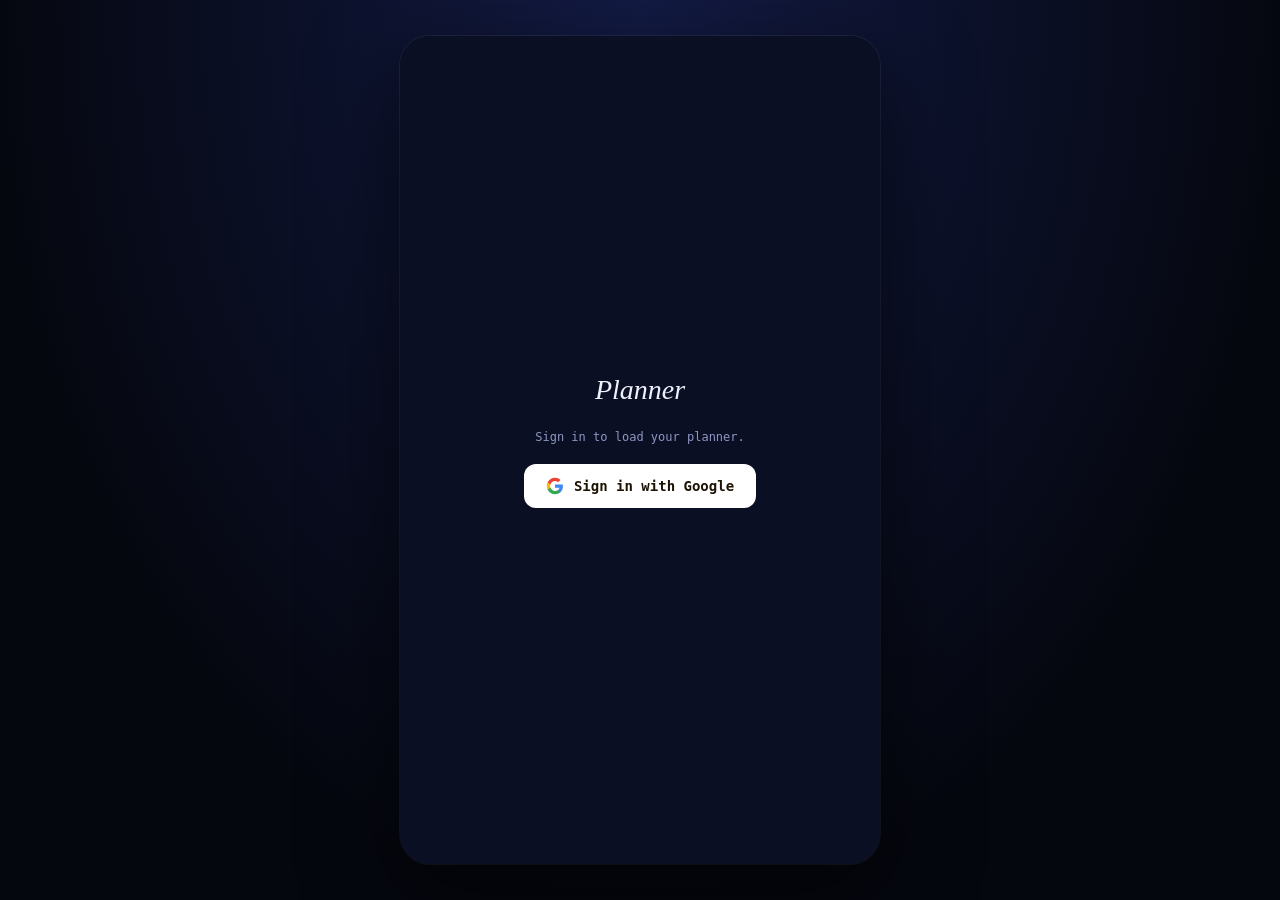
<file: index.html>
<!DOCTYPE html>
<html lang="en">
<head>
<meta charset="UTF-8">
<meta name="viewport" content="width=device-width, initial-scale=1.0, maximum-scale=1.0, user-scalable=no, viewport-fit=cover">
<meta name="theme-color" content="#0a0f24">
<title>Planner</title>
<link rel="manifest" href="manifest.json">
<link rel="icon" href="icons/icon-192.png">
<link rel="apple-touch-icon" href="icons/icon-192.png">
<meta name="apple-mobile-web-app-capable" content="yes">
<meta name="apple-mobile-web-app-status-bar-style" content="black-translucent">
<script>
  try { if (localStorage.getItem('planner_theme') === 'light') document.documentElement.setAttribute('data-theme', 'light'); } catch (e) {}
</script>
<link rel="stylesheet" href="styles.css">
<style>
  #app{ display:flex; flex-direction:column; height:100%; position:relative; }

  /* ---------- Night hero (index-only signature header) ---------- */
  .hero{ position:relative; flex-shrink:0; overflow:hidden; background:linear-gradient(180deg,#0c1240 0%,#0a0f24 100%); padding-bottom:14px; --text:#eef1fb; --sub:#8d97c2; color:var(--text); }
  .hero .stars{ position:absolute; inset:0; background-image:
      radial-gradient(1px 1px at 20% 25%, #cfd6ff 100%, transparent),
      radial-gradient(1px 1px at 65% 15%, #cfd6ff 100%, transparent),
      radial-gradient(1px 1px at 80% 40%, #cfd6ff 100%, transparent),
      radial-gradient(1px 1px at 40% 10%, #cfd6ff 100%, transparent),
      radial-gradient(1.5px 1.5px at 90% 20%, #e9ecff 100%, transparent),
      radial-gradient(1px 1px at 10% 45%, #cfd6ff 100%, transparent),
      radial-gradient(1.5px 1.5px at 55% 30%, #e9ecff 100%, transparent),
      radial-gradient(1px 1px at 30% 55%, #cfd6ff 100%, transparent);
    opacity:0.8; }
  .hero svg{ position:absolute; bottom:0; left:0; width:100%; height:auto; display:block; }
  .hero .window{ position:absolute; width:5px; height:5px; border-radius:1px; background:var(--accent); box-shadow:0 0 8px 2px rgba(242,184,75,0.8); }
  .hero-fade{ position:absolute; left:0; right:0; bottom:0; height:56px; background:linear-gradient(180deg, rgba(10,15,36,0) 0%, var(--ink) 92%); }
  .hero-content{ position:relative; z-index:2; padding:calc(14px + env(safe-area-inset-top)) 16px 0 16px; display:flex; flex-direction:column; gap:10px; }
  .title-row{ display:flex; align-items:center; justify-content:space-between; gap:10px; }
  .title-row h1{ font-family:Georgia,serif; font-weight:400; font-style:italic; font-size:22px; margin:0; }

  .quick-row{ display:flex; gap:8px; }
  .quick-tile{ flex:1; display:flex; align-items:center; justify-content:center; gap:6px; background:rgba(255,255,255,0.08); border:1px solid rgba(255,255,255,0.14); border-radius:10px; padding:9px 4px; font-size:12px; font-weight:600; color:var(--text); transition:transform 0.15s cubic-bezier(0.22,1,0.36,1), background 0.15s ease; }
  .quick-tile:active{ transform:scale(0.96); background:rgba(255,255,255,0.14); }
  .quick-tile .qt-icon{ font-size:14px; }

  .nav-row{ display:flex; align-items:center; justify-content:space-between; gap:8px; }
  .nav-row button{ background:rgba(255,255,255,0.08); border:1px solid rgba(255,255,255,0.14); color:var(--text); width:32px; height:32px; border-radius:8px; font-size:15px; flex-shrink:0; }
  .nav-row .mlabel{ font-size:16px; font-weight:600; flex:1; text-align:center; }
  .date-banner{ display:flex; align-items:baseline; gap:8px; justify-content:center; flex:1; }
  .date-banner .big-num{ font-size:22px; font-weight:700; line-height:1; }
  .date-banner .dcol{ display:flex; flex-direction:column; line-height:1.2; text-align:left; }
  .date-banner .dow{ font-family:Georgia,serif; font-style:italic; font-size:13px; color:var(--text); }
  .date-banner .ym{ font-size:9px; color:var(--sub); text-transform:uppercase; letter-spacing:0.5px; }

  /* ---------- Month view ---------- */
  #monthView{ padding:8px 16px calc(24px + env(safe-area-inset-bottom)) 16px; overflow-y:auto; flex:1; }
  .wk-header{ display:grid; grid-template-columns:repeat(7,1fr); gap:4px; margin-bottom:6px; }
  .wk-header div{ text-align:center; font-size:10px; color:var(--sub); text-transform:uppercase; }
  .grid{ display:grid; grid-template-columns:repeat(7,1fr); gap:5px; }
  .grid.anim-next{ animation:slideInRight 0.32s cubic-bezier(0.22,1,0.36,1) both; }
  .grid.anim-prev{ animation:slideInLeft 0.32s cubic-bezier(0.22,1,0.36,1) both; }
  @keyframes slideInRight{ from{ transform:translateX(18px); opacity:0; } to{ transform:translateX(0); opacity:1; } }
  @keyframes slideInLeft{ from{ transform:translateX(-18px); opacity:0; } to{ transform:translateX(0); opacity:1; } }
  .cell{ aspect-ratio:1; border-radius:12px; background:var(--panel); border:1px solid var(--line); display:flex; flex-direction:column; align-items:center; justify-content:center; position:relative; cursor:pointer; gap:2px; transition:transform 0.15s cubic-bezier(0.22,1,0.36,1), background 0.15s ease; }
  .cell:active{ transform:scale(0.92); background:var(--panel-2); }
  .cell.blank{ background:transparent; border:none; }
  .cell .dnum{ font-size:14px; font-weight:600; width:24px; height:24px; display:flex; align-items:center; justify-content:center; border-radius:50%; transition:background 0.2s ease, color 0.2s ease; }
  .cell.today .dnum{ background:var(--accent); color:var(--accent-ink); }
  .cell .dots{ display:flex; gap:2px; height:5px; }
  .cell .dot{ width:4px; height:4px; border-radius:50%; }

  .view-fade-in{ animation:viewFadeIn 0.28s cubic-bezier(0.22,1,0.36,1) both; }
  @keyframes viewFadeIn{ from{ opacity:0; transform:translateY(6px); } to{ opacity:1; transform:translateY(0); } }

  /* ---------- Day view / timeline ---------- */
  #dayView{ display:flex; flex-direction:column; flex:1; overflow:hidden; }
  main.timeline-scroll{ flex:1; overflow-y:auto; padding:8px 16px calc(40px + env(safe-area-inset-bottom)) 16px; }
  .hour-row{ display:flex; border-top:1px solid var(--line); min-height:56px; }
  .hour-row:first-child{ border-top:none; }
  .hour-label{ width:52px; flex-shrink:0; font-size:11px; color:var(--sub); padding-top:8px; }
  .slots{ flex:1; display:flex; flex-direction:column; }
  .slot{ min-height:28px; display:flex; align-items:center; border-radius:10px; padding:2px 4px; margin:1px 0; cursor:pointer; }
  .slot.empty{ touch-action:manipulation; -webkit-user-select:none; user-select:none; transition:background 0.15s ease, transform 0.12s ease; }
  .slot.empty:active{ background:var(--panel-2); }
  .slot.empty::after{ content:'+'; color:#333c72; font-size:13px; padding-left:4px; }
  .slot.empty.pressing{ background:rgba(242,184,75,0.14); transform:scale(0.98); }
  .slot.empty.selected{ background:rgba(242,184,75,0.18); border:1.5px dashed var(--accent); }
  .slot.empty.selected::after{ content:'\2713'; color:var(--accent); font-weight:700; }
  .task-block{ width:100%; border-radius:11px; padding:8px 12px; display:flex; flex-direction:column; gap:2px; background:var(--panel); border:1px solid var(--line); border-left:4px solid var(--cat-color,var(--accent));
    transition:transform 0.15s cubic-bezier(0.22,1,0.36,1), background 0.15s ease;
    animation:taskIn 0.36s cubic-bezier(0.22,1,0.36,1) both; }
  .task-block:active{ transform:scale(0.97); background:var(--panel-2); }
  @keyframes taskIn{ from{ opacity:0; transform:translateY(8px); } to{ opacity:1; transform:translateY(0); } }
  .task-block .t-title{ font-size:13px; font-weight:600; color:var(--text); line-height:1.25; }
  .task-block .t-meta{ font-size:10px; color:var(--sub); display:flex; align-items:center; gap:5px; }
  .task-block .t-meta .cat-dot{ width:6px; height:6px; border-radius:50%; background:var(--cat-color,var(--accent)); flex-shrink:0; }

  /* ---------- Multi-select action bar ---------- */
  .multi-bar{ position:absolute; left:16px; right:16px; bottom:calc(20px + env(safe-area-inset-bottom)); background:var(--panel); border:1px solid var(--line); border-radius:14px; padding:12px 14px 12px 18px; display:flex; align-items:center; justify-content:space-between; box-shadow:0 10px 30px rgba(0,0,0,0.5); z-index:25; transform:translateY(140%); transition:transform 0.3s cubic-bezier(0.22,1,0.36,1); }
  .multi-bar.open{ transform:translateY(0); }
  .multi-bar #multiCount{ font-size:12px; color:var(--text); font-weight:600; }
  .multi-actions{ display:flex; gap:8px; }
  .btn-ghost{ background:none; border:1px solid var(--line); color:var(--sub); font-family:inherit; font-size:12px; font-weight:600; padding:9px 14px; border-radius:10px; cursor:pointer; }
  .btn-apply-small{ background:var(--accent); color:var(--accent-ink); border:none; font-family:inherit; font-size:12px; font-weight:700; padding:9px 16px; border-radius:10px; cursor:pointer; }
</style>
</head>
<body>
<div id="shell">

<div id="gateMount"></div>

<div id="app" style="display:none;" class="page-fade-in">
  <div class="hero" id="hero">
    <div class="stars"></div>
    <svg viewBox="0 0 400 90" preserveAspectRatio="none"><polygon points="0,90 0,55 40,20 80,50 130,10 180,45 230,25 280,55 320,30 360,50 400,35 400,90" fill="#141c48"/><polygon points="0,90 0,70 60,40 110,60 160,35 220,58 270,42 330,60 380,45 400,55 400,90" fill="#0f1638"/></svg>
    <div class="window" style="left:57%; bottom:38px;"></div>
    <div class="hero-fade"></div>
    <div class="hero-content">
      <div class="title-row">
        <button class="icon-btn" id="menuBtn" aria-label="Menu">&#9776;</button>
        <h1>Planner</h1>
        <button class="sync-chip" id="syncChip" aria-label="Sync now">
          <span class="sync-pip" id="syncDot"></span><span id="syncText">Synced</span><span class="sync-icon">&#8635;</span>
        </button>
      </div>
      <div class="seg-control view-toggle" id="viewToggle">
        <button class="seg-btn selected" data-mode="day">Daily</button>
        <button class="seg-btn" data-mode="month">Monthly</button>
      </div>
      <div class="quick-row" id="quickRow">
        <a class="quick-tile" href="food.html"><span class="qt-icon">&#127860;</span>Food</a>
        <a class="quick-tile" href="expenses.html"><span class="qt-icon">&#128176;</span>Expenses</a>
      </div>
      <div class="nav-row" id="monthNav" style="display:none;">
        <button id="prevMonth">&larr;</button>
        <div class="mlabel" id="monthLabel"></div>
        <button id="nextMonth">&rarr;</button>
      </div>
      <div class="nav-row" id="dayNav">
        <button id="prevDay">&larr;</button>
        <div class="date-banner" id="dateBanner"></div>
        <button id="nextDay">&rarr;</button>
      </div>
    </div>
  </div>

  <div id="monthView" style="display:none;">
    <div class="wk-header"><div>Su</div><div>Mo</div><div>Tu</div><div>We</div><div>Th</div><div>Fr</div><div>Sa</div></div>
    <div class="grid" id="monthGrid"></div>
  </div>

  <div id="dayView" style="display:flex;">
    <main class="timeline-scroll"><div id="timeline"></div></main>
  </div>

  <div class="multi-bar" id="multiBar">
    <span id="multiCount">0 selected</span>
    <div class="multi-actions">
      <button class="btn-ghost" id="multiCancelBtn">Cancel</button>
      <button class="btn-apply-small" id="multiApplyBtn">Apply</button>
    </div>
  </div>
</div>

<!-- Task editor sheet (also used for bulk multi-slot create) -->
<div class="sheet-backdrop" id="backdrop"></div>
<div class="sheet" id="sheet">
  <div class="sheet-handle"></div>
  <button class="sheet-close" id="sheetCloseBtn" aria-label="Close without saving">&times;</button>
  <p class="sheet-sub" id="sheetSubText" style="display:none;"></p>
  <label style="margin-top:4px;">Category <span style="text-transform:none; opacity:0.6;">(required)</span></label>
  <div class="cat-row" id="catRow"></div>
  <label>Task <span style="text-transform:none; opacity:0.6;">(optional)</span></label>
  <input type="text" id="taskTitle" placeholder="What are you doing? (leave blank to just use the category)" maxlength="60">
  <div id="timeFieldWrap">
    <label>Time</label>
    <div class="time-range">
      <select id="startTime"></select><span style="color:var(--sub)">&rarr;</span><select id="endTime"></select>
    </div>
  </div>
  <label>Notes</label>
  <textarea id="taskNotes" placeholder="Optional"></textarea>
  <div class="sheet-error" id="sheetError"></div>
  <div class="sheet-actions">
    <button class="btn btn-delete" id="deleteBtn" style="display:none;">Delete</button>
    <button class="btn btn-save" id="saveBtn">Save</button>
  </div>
</div>

<div id="drawerMount"></div>

</div><!-- /#shell -->

<script src="config.js"></script>
<script src="auth.js"></script>
<script src="sheetsApi.js"></script>
<script src="core.js"></script>
<script src="app.js"></script>
</body>
</html>
</file>
<file: styles.css>
/* Shared design tokens + components used by every page (index, summary, profile, export). */
:root{
  --ink:#0a0f24; --ink-2:#0d1330; --panel:#141a3d; --panel-2:#1a214a; --line:#293168;
  --text:#eef1fb; --sub:#8d97c2; --accent:#f2b84b; --accent-ink:#22160a; --error:#ef7c8e;
  --class:#6ea8fe; --labs:#b892ff; --null:#7c8299; --sleep:#5fd0c9; --wasted:#ef7c8e; --work:#f2b84b;
  color-scheme: dark;
}
:root[data-theme="light"]{
  --ink:#f3f5fb; --ink-2:#e7ebf6; --panel:#ffffff; --panel-2:#eef1fa; --line:#dbe1f0;
  --text:#181c2e; --sub:#5a6180; --accent:#e8a33d; --accent-ink:#22160a; --error:#c73752;
  --class:#2f6fe0; --labs:#8250df; --null:#6b7280; --sleep:#0d9488; --wasted:#c73752; --work:#c98a1f;
  color-scheme: light;
}
*{box-sizing:border-box; -webkit-tap-highlight-color:transparent;}
html,body{height:100%; margin:0;}
body{background:var(--ink-2); color:var(--text); font-family:'SF Mono','Roboto Mono',ui-monospace,monospace; overscroll-behavior-y:none;}

/* Cross-document view transitions: a free cross-fade between pages on browsers
   that support it (Chrome/Edge). No-op elsewhere — plain instant navigation. */
@view-transition { navigation: auto; }

/* ---------- Shell: fills the viewport on phones, becomes a centered frame on wider screens ---------- */
/* height:100vh first as a fallback for WebViews without dvh support, then the
   more accurate dvh overrides it where available. */
#shell{ position:relative; width:100%; max-width:480px; height:100vh; height:100dvh; margin:0 auto; overflow:hidden; background:var(--ink); }

/* Safe-area insets (notch/status bar/gesture-nav) — applied to actual content,
   not to #shell itself: full-bleed backgrounds (hero, drawer, gate) are meant
   to extend edge-to-edge, only the readable/tappable content needs inset.
   viewport-fit=cover in each page's <head> is what makes these env() vars
   resolve to real values instead of 0. */
.page-header{ padding-top:calc(16px + env(safe-area-inset-top)); }
.drawer-nav{ padding-bottom:env(safe-area-inset-bottom); }
.gate{ padding-top:calc(24px + env(safe-area-inset-top)); padding-bottom:calc(24px + env(safe-area-inset-bottom)); }
@media (min-width:640px){
  html,body{ height:100%; }
  body{ display:flex; align-items:center; justify-content:center; background:radial-gradient(ellipse at top, #131b45 0%, #05070f 72%); padding:24px; }
  :root[data-theme="light"] body{ background:radial-gradient(ellipse at top, #eef1fb 0%, #c9d0e4 72%); }
  #shell{ height:min(880px, 92vh); border-radius:30px; box-shadow:0 30px 90px rgba(0,0,0,0.6), 0 0 0 1px rgba(255,255,255,0.07); }
}

/* ---------- Sign-in gate ---------- */
.gate{ position:absolute; inset:0; display:flex; flex-direction:column; align-items:center; justify-content:center; gap:18px; background:var(--ink); z-index:50; padding:24px; text-align:center; }
.gate h1{ font-family:Georgia,serif; font-weight:400; font-style:italic; font-size:28px; margin:0 0 4px 0; }
.gate p{ color:var(--sub); font-size:12px; max-width:280px; line-height:1.5; margin:0; }
.btn-google{ display:flex; align-items:center; gap:10px; background:#fff; color:#1c1305; border:none; border-radius:12px; padding:13px 22px; font-family:inherit; font-size:14px; font-weight:600; cursor:pointer; }
.btn-google svg{ width:18px; height:18px; }
.gate-error{ color:var(--error); font-size:11px; max-width:280px; }
.spinner{ width:28px; height:28px; border-radius:50%; border:3px solid var(--line); border-top-color:var(--accent); animation:spin 0.8s linear infinite; }
@keyframes spin{ to{ transform:rotate(360deg); } }

button{ transition:transform 0.15s cubic-bezier(0.22,1,0.36,1), background 0.15s ease, opacity 0.15s ease; font-family:inherit; }
button:active{ transform:scale(0.92); }
a{ text-decoration:none; color:inherit; }

.icon-btn{ background:rgba(255,255,255,0.08); border:1px solid rgba(255,255,255,0.14); color:var(--text); width:34px; height:34px; border-radius:9px; font-size:15px; display:flex; align-items:center; justify-content:center; flex-shrink:0; }
.sync-chip{ display:flex; align-items:center; gap:5px; background:none; border:none; padding:5px 7px; border-radius:7px; flex-shrink:0; }
.sync-chip:active{ background:rgba(255,255,255,0.08); }
.sync-chip #syncText{ font-size:9px; color:var(--sub); text-transform:uppercase; letter-spacing:0.4px; }
.sync-chip .sync-icon{ font-size:11px; color:var(--sub); display:inline-block; }
.sync-chip.busy .sync-icon{ animation:spin 0.8s linear infinite; }
.sync-pip{ width:7px; height:7px; border-radius:50%; background:#7fd88f; flex-shrink:0; transition:background 0.25s ease; }
.sync-pip.busy{ background:var(--accent); animation:pulse 1s ease-in-out infinite; }
.sync-pip.pending{ background:var(--accent); }
.sync-pip.err{ background:var(--error); }
.sync-pip.offline{ background:var(--sub); }
@keyframes pulse{ 0%,100%{ opacity:1; transform:scale(1); } 50%{ opacity:0.5; transform:scale(1.3); } }

/* ---------- Simple page header (Summary / Profile / Export) ---------- */
.page-header{ display:flex; align-items:center; gap:8px; padding:16px 16px 12px 16px; flex-shrink:0; }
.page-header h1{ font-family:Georgia,serif; font-weight:400; font-style:italic; font-size:19px; margin:0; flex:1; }

.page-fade-in{ animation:pageFadeIn 0.32s cubic-bezier(0.22,1,0.36,1) both; }
@keyframes pageFadeIn{ from{ opacity:0; transform:translateY(8px); } to{ opacity:1; transform:translateY(0); } }

/* ---------- Segmented control (Daily/Monthly, Theme, export & summary modes) ---------- */
.seg-control{ display:flex; background:var(--panel-2); border:1px solid var(--line); border-radius:10px; padding:3px; }
.seg-control.spaced{ margin-top:12px; }
.seg-btn{ flex:1; background:none; border:none; color:var(--sub); font-family:inherit; font-size:12px; font-weight:600; padding:9px 4px; border-radius:8px; cursor:pointer; transition:transform 0.15s cubic-bezier(0.22,1,0.36,1), background 0.2s ease, color 0.2s ease; }
.seg-btn.selected{ background:var(--accent); color:var(--accent-ink); }

/* ---------- Bottom sheet (task editor on index.html) + shared form/button styles ---------- */
.sheet-backdrop{ position:absolute; inset:0; background:rgba(4,6,20,0.6); z-index:30; opacity:0; pointer-events:none; transition:opacity 0.28s cubic-bezier(0.22,1,0.36,1); }
.sheet-backdrop.open{ opacity:1; pointer-events:auto; }
.sheet{ position:absolute; left:0; right:0; bottom:0; background:var(--panel); border-radius:20px 20px 0 0; padding:10px 20px 28px 20px; z-index:31; transform:translateY(100%); transition:transform 0.34s cubic-bezier(0.32,0.72,0,1); max-height:85vh; overflow-y:auto; }
.sheet.open{ transform:translateY(0); }
.sheet-handle{ width:36px; height:4px; background:var(--line); border-radius:2px; margin:0 auto 16px auto; }
.sheet-close{ position:absolute; top:10px; right:12px; width:30px; height:30px; border-radius:50%; background:var(--panel-2); border:1px solid var(--line); color:var(--sub); font-size:18px; line-height:1; display:flex; align-items:center; justify-content:center; cursor:pointer; }
.sheet-title{ font-family:Georgia,serif; font-style:italic; font-weight:400; font-size:18px; margin:0 0 4px 0; }
.sheet-sub{ color:var(--sub); font-size:11px; margin:0 0 4px 0; }
label{ display:block; font-size:11px; color:var(--sub); text-transform:uppercase; letter-spacing:0.5px; margin:14px 0 6px 0; }
input[type=text], input[type=date], input[type=month], input[type=number], textarea{ width:100%; background:var(--panel-2); border:1px solid var(--line); border-radius:10px; padding:11px 12px; color:var(--text); font-family:inherit; font-size:15px; }
textarea{ resize:none; min-height:60px; }
.time-range{ display:flex; align-items:center; gap:10px; }
.time-range select{ background:var(--panel-2); border:1px solid var(--line); color:var(--text); border-radius:10px; padding:10px; font-family:inherit; font-size:14px; flex:1; }
.cat-row{ display:flex; gap:8px; flex-wrap:wrap; }
.cat-pill{ padding:8px 14px; border-radius:20px; font-size:12px; border:1.5px solid var(--line); background:transparent; color:var(--text); cursor:pointer; transition:transform 0.15s cubic-bezier(0.22,1,0.36,1), background 0.2s ease, border-color 0.2s ease, color 0.2s ease; }
.cat-pill.selected{ border-color:transparent; color:#12141c; font-weight:600; }
.sheet-actions{ display:flex; gap:10px; margin-top:22px; }
.btn{ flex:1; padding:13px; border-radius:12px; border:none; font-family:inherit; font-size:14px; font-weight:600; cursor:pointer; }
.btn:disabled{ opacity:0.6; }
.btn-save{ background:var(--accent); color:var(--accent-ink); }
.btn-delete{ background:transparent; color:var(--wasted); border:1.5px solid var(--wasted); }
.sheet-error{ display:none; color:var(--error); font-size:12px; margin-top:14px; background:rgba(239,124,142,0.1); border:1px solid var(--error); border-radius:10px; padding:10px 12px; }
.sheet-error.show{ display:block; }
.empty-state{ text-align:center; color:var(--sub); font-size:12px; padding:40px 0 10px 0; }

/* ---------- Drawer (injected on every page by core.js) ---------- */
.drawer-backdrop{ position:absolute; inset:0; background:rgba(4,6,20,0.6); z-index:40; opacity:0; pointer-events:none; transition:opacity 0.3s cubic-bezier(0.22,1,0.36,1); }
.drawer-backdrop.open{ opacity:1; pointer-events:auto; }
.drawer{ position:absolute; top:0; bottom:0; left:0; width:82%; max-width:300px; background:var(--ink-2); z-index:41; transform:translateX(-100%); transition:transform 0.34s cubic-bezier(0.22,1,0.36,1); display:flex; flex-direction:column; overflow-y:auto; box-shadow:12px 0 40px rgba(0,0,0,0.4); }
.drawer.open{ transform:translateX(0); }
.drawer-item{ animation:drawerItemIn 0.4s cubic-bezier(0.22,1,0.36,1) both; }
@keyframes drawerItemIn{ from{ opacity:0; transform:translateX(-10px); } to{ opacity:1; transform:translateX(0); } }
.drawer-hero{ position:relative; height:130px; flex-shrink:0; overflow:hidden; background:linear-gradient(180deg,#0c1240 0%,#0d1330 100%); display:flex; align-items:flex-end; padding:16px; --text:#eef1fb; color:var(--text); }
.drawer-hero svg{ position:absolute; bottom:0; left:0; width:100%; height:auto; }
.drawer-brand{ position:relative; z-index:2; display:flex; align-items:center; gap:8px; }
.drawer-mark{ width:26px; height:26px; border-radius:7px; background:var(--accent); color:var(--accent-ink); display:flex; align-items:center; justify-content:center; font-family:Georgia,serif; font-style:italic; font-weight:700; font-size:15px; }
.drawer-word{ font-family:Georgia,serif; font-style:italic; font-size:19px; }
.drawer-nav{ padding:10px 8px; display:flex; flex-direction:column; flex:1; }
.drawer-item{ display:flex; align-items:center; gap:12px; background:none; border:none; color:var(--text); font-family:inherit; font-size:13px; text-align:left; padding:13px 12px; border-radius:10px; cursor:pointer; width:100%; }
.drawer-item:active{ background:var(--panel); }
.drawer-item.active{ background:var(--panel-2); color:var(--accent); }
.drawer-item .di-icon{ width:18px; text-align:center; color:var(--sub); flex-shrink:0; }
.drawer-theme-row{ cursor:default; }
.drawer-theme-row:active{ background:none; }
.drawer-theme-label{ flex:1; }
.drawer-theme-row .seg-control{ width:120px; padding:2px; }
.drawer-theme-row .seg-btn{ font-size:11px; padding:6px 4px; }
.drawer-hint{ font-size:11px; color:var(--sub); line-height:1.5; padding:0 12px 10px 42px; margin:-4px 0 0 0; }
.drawer-spacer{ flex:1; }
.drawer-danger{ color:var(--error); }
.drawer-foot{ padding:12px; font-size:10px; color:var(--sub); opacity:0.7; }

@media (prefers-reduced-motion: reduce){
  *, *::before, *::after{ animation-duration:0.01ms !important; animation-iteration-count:1 !important; transition-duration:0.01ms !important; scroll-behavior:auto !important; }
}
</file>
